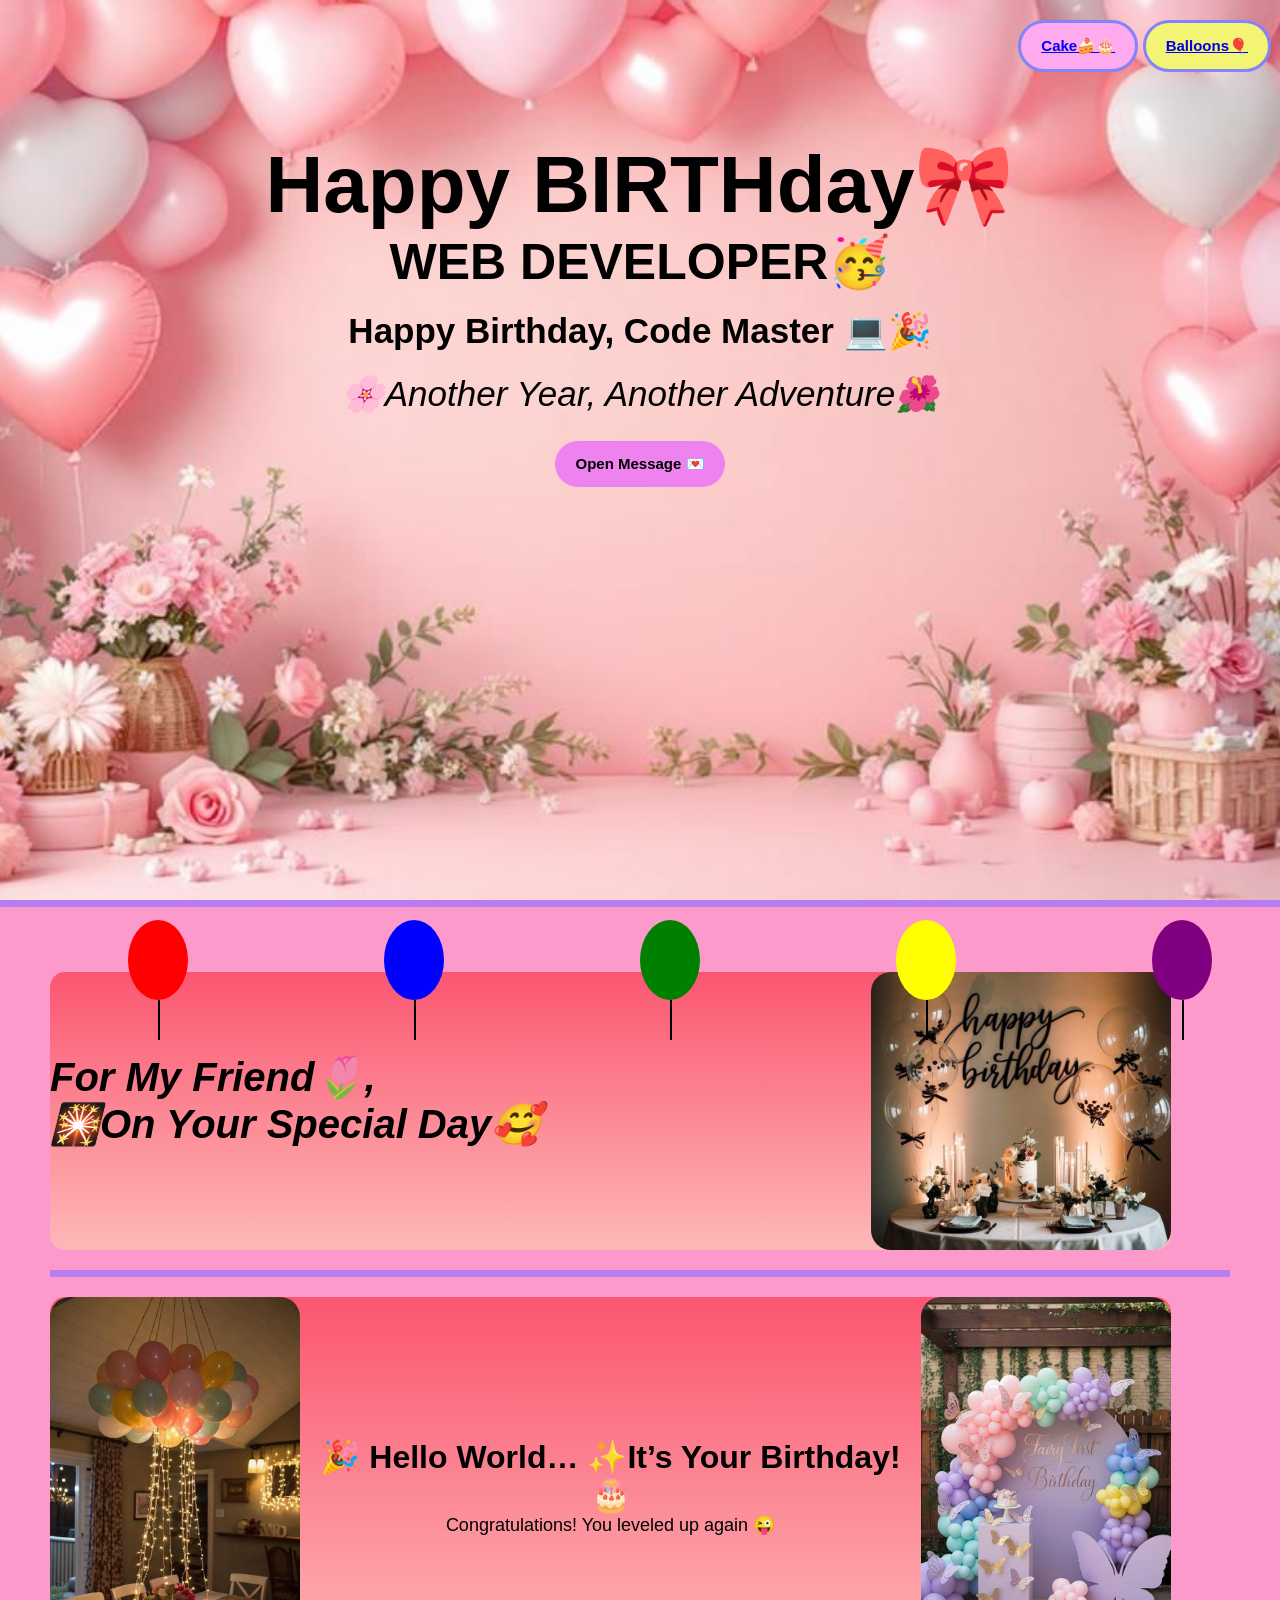
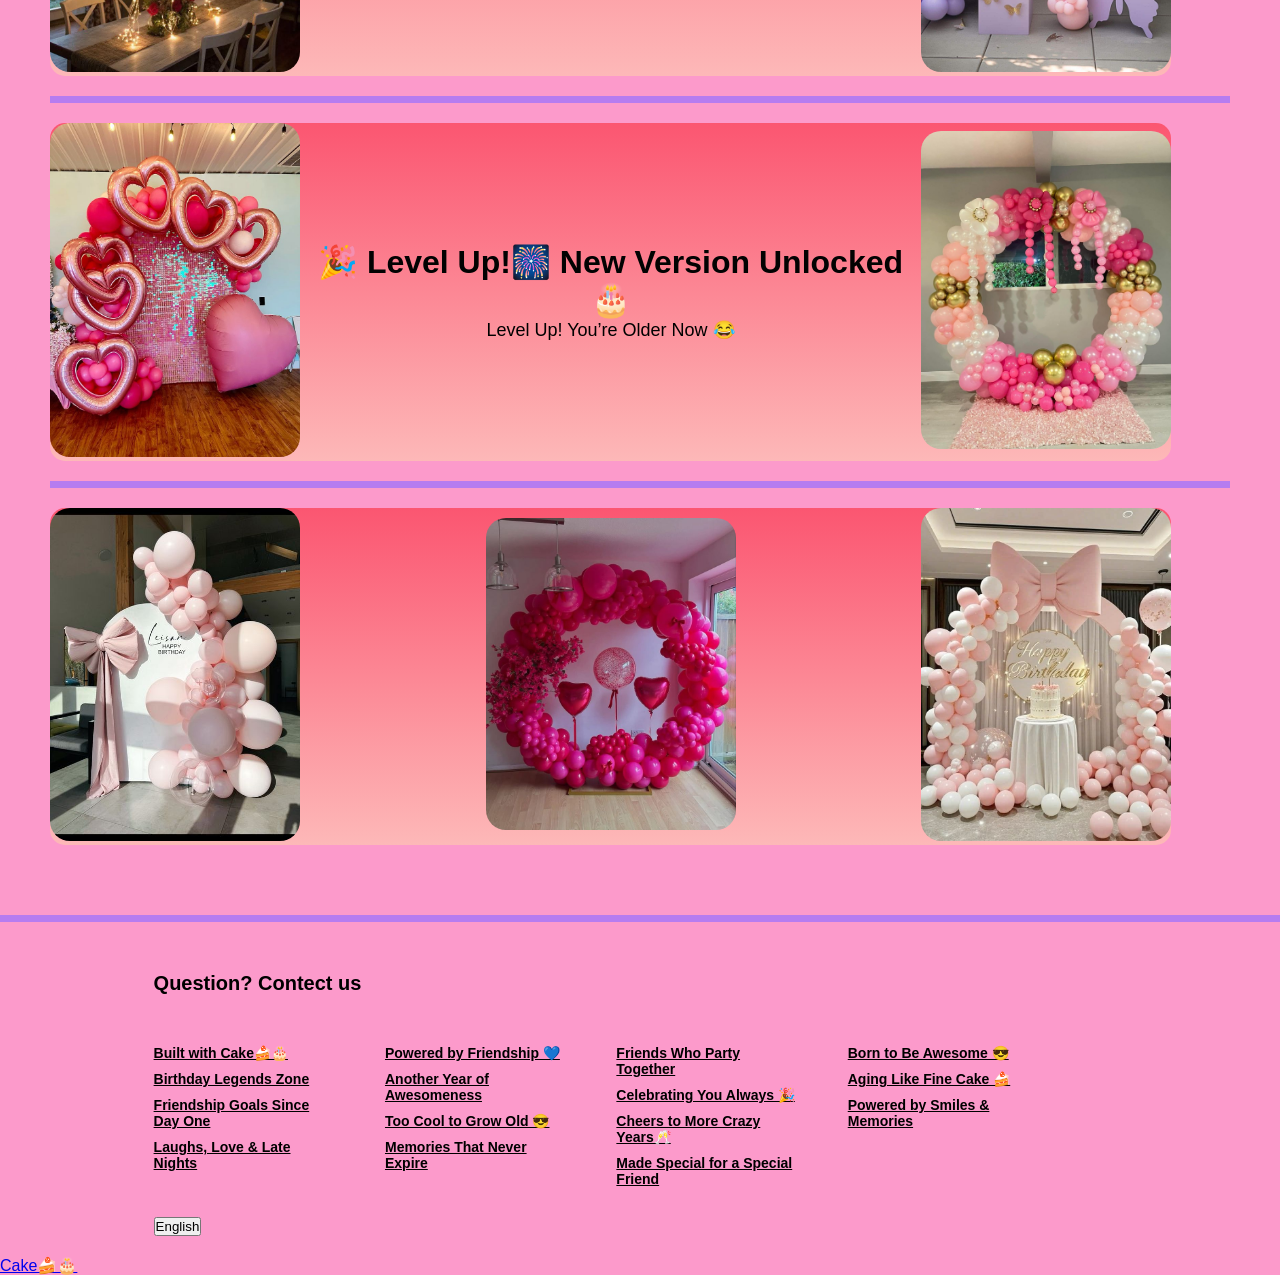
<file: index.html>
<!DOCTYPE html>
<html lang="en">
<head>
    <meta charset="UTF-8">
    <meta name="viewport" content="width=device-width, initial-scale=1.0">
    <!-- <link rel="stylesheet" href="style.css"> -->
     <link rel="stylesheet" href="styles.css">
    <link rel="icon" href="baking.png">
    <!-- <link rel="stylesheet" href="script.js"> -->
     <script src="script.js"></script>
    <title>Document</title>
    
</head>
<body>
  <audio autoplay loop >
      <source loop src="sound.mp3">
    </audio>
    <header>

    <nav>
        <div class="logo">
            <!-- <img src="first img.jpg" alt=""> -->
        </div>
        <div class="btn">

            <button class="cake" ><a href="cake.html">Cake🍰🎂</a></button>
            <button class="balloons"><a href="balloons.html">Balloons🎈</a></button>
        </div>
    </nav>
    <div class="header_text">
        <h1>  Happy BIRTHday🎀  </h1>
        <br>
        <h3>WEB DEVELOPER🥳</h3>
        <br>
        <h4>Happy Birthday, Code Master 💻🎉</h4>
        <br>
        <p><i>🌸Another Year, Another Adventure🌺</i></p>
        <!-- <button class="btn_2" onclick="openpopu()">open message</button>

        <div class="popup" id="popup">
            <div class="popup_box">
          <p>have a look at it,mister coder✨</p>
       8   <button onclick="nextmessage()"class="next-btn"></button>

          <div class="dots">
            <span class="dot_active"></span>
            <span class="dot"></span>
            <span class="dot"></span>
          </div>
            </div>
        </div> -->
        <button class="btn_2" onclick="openPopup()">Open Message 💌</button>

<div class="popup" id="popup">
  <div class="popup-box">
    <p id="message">Have a look at it, mister coder ✨</p>

    <button onclick="nextMessage()" class="next-btn">Let's Go 💖</button>

    <div class="dots">
      <span class="dot active"></span>
      <span class="dot"></span>
      <span class="dot"></span>
    </div>
  </div>
</div>
    </div>
    </header>
    <hr>
    <!-- ============photo_section========== -->
     <div class="containor">
        <div class="photo_section">
            <div class="text_section">
                <h3><i>For My Friend🌷, <br>🎇On Your Special Day🥰</i></h3>
            </div>
            <div class="img">
                <img src="second.jpg" alt="">
            </div>
        </div>
        <hr>
        

            
    <!-- Left Image -->
     <div class="hero">
    <div class="image left">
      <img src="third.jpg" alt="Left Birthday Image">
    </div>

    <!-- Center Text -->
    <div class="text">
      <h1>🎉 Hello World… ✨It’s Your Birthday! 🎂</h1>
      <p>Congratulations! You leveled up again 😜</p>
    </div>

    <!-- Right Image -->
    <div class="image right">
      <img src="decor.jpg" alt="Right Birthday Image">
    </div>
    </div>
        <!-- ===========third_photo====== -->
        <hr>
        <!-- Left Image -->
     <div class="hero">
    <div class="image left">
      <img src="decore2.jpg" alt="Left Birthday Image">
    </div>

    <!-- Center Text -->
    <div class="text">
      <h1>🎉 Level Up!🎆 New Version Unlocked 🎂</h1>
      <p>Level Up! You’re Older Now 😂</p>
    </div>

    <!-- Right Image -->
    <div class="image right">
      <img src="decore3.jpg" alt="Right Birthday Image">
    </div>
    </div>
    <!-- ============forth_photo========== -->
     <hr>
     <div class="hero">
    <div class="image left">
      <img src="decore7.jpg" alt="Left Birthday Image">
    </div>

    <!-- Center Text -->
    <div class="image left">
      <img src="decore4.jpg" alt="Left Birthday Image">
    </div>

    <!-- Right Image -->
    <div class="image right">
      <img src="decore6.jpg" alt="Right Birthday Image">
    </div>
    </div>
     </div>
     <hr>
     <footer>
        <div class="footer">
        <h2>Question? Contect us</h2>

        <div class="row">
            <div class="col">
                <a href="">Built with Cake🍰🎂</a>
                <a href="">Birthday Legends Zone</a>
                <a href="">Friendship Goals Since Day One</a>
                <a href="">Laughs, Love & Late Nights</a>
            </div>

            <div class="col">
                <a href="">Powered by Friendship 💙</a>
                <a href="">Another Year of Awesomeness</a>
                <a href="">Too Cool to Grow Old 😎</a>
                <a href="">Memories That Never Expire</a>
            </div>

            <div class="col">
                <a href="">Friends Who Party Together</a>
                <a href="">Celebrating You Always 🎉</a>
                <a href="">Cheers to More Crazy Years🥂</a>
                <a href="">Made Special for a Special Friend</a>
            </div>

            <div class="col">
                <a href="">Born to Be Awesome 😎</a>
                <a href="">Aging Like Fine Cake 🍰</a>
                <a href="">Powered by Smiles & Memories</a>
                <!-- <a href="">Speed test</a> -->
            </div>
            <!-- <button class="English">English<i class="fa-solid fa-angle-down"></i></button> -->
        </div>
        <button class="English">English<i class="fa-solid fa-angle-down"></i></button>
        
    </div>
     </footer>
     <a href="cake.html">Cake🍰🎂</a>
     <div class="balloon b1"></div>
<div class="balloon b2"></div>
<div class="balloon b3"></div>
<div class="balloon b4"></div>
<div class="balloon b5"></div>
</body>
</html>
</file>
<file: styles.css>
@import url('https://fonts.googleapis.com/css2?family=Dancing+Script:wght@400;500;600;700&family=Great+Vibes&family=Pacifico&family=Sacramento&family=Satisfy&family=Caveat:wght@400;500;600;700&family=Courgette&family=Kaushan+Script&family=Lobster&family=Tangerine:wght@400;700&family=Pinyon+Script&family=Alex+Brush&display=swap');

   
*{
    padding: 0;
    margin: 0;
    box-sizing: border-box;
    font-family: sans-serif;
}
body{
    width: 100%;
    height: 100%;
    background: rgb(252, 154, 203);
    font-family: 'Dancing Script', cursive;

}
header{
    width: 100%;
    height: 100vh;
    background-image: url(style.jpg);
    position: relative;
    padding: 10px 9px;
    background-position: center;
    background-repeat: no-repeat;
    background-size: cover;
}
nav{
    display: flex;
    align-items: center;
    justify-content: space-between;
    padding: 10px 0;
}
.btn button{
    border: thick rgb(132, 132, 250);
    outline: none;
    padding: 14px 20px;
    font-size: 15px;
    font-weight: 600;
    border-radius: 35px;
    margin-bottom: 7px;
    cursor: pointer;
}
nav .cake{
    background-color: rgb(255, 169, 239);
    border: 3px solid rgb(132, 132, 250);
    transform: scale(1);
    /* transition:  0.6s ease; */
}
nav .cake:hover{
    size: 30px;
    border:6px solid  red;
    transform: scale(1);
    transition:  0.6s ease;
}
nav .balloons{
    background-color: rgb(243, 243, 116);
    border: 3px solid rgb(132, 132, 250);
    transform: scale(1);
}
nav .balloons:hover{
    size: 30px;
    border:6px solid  red;
    transform: scale(1);
    transition:  0.6s ease;
}
/* ===========header_text============= */
.header_text{
    display: grid;
    place-items: center;
    text-align: center;
    margin: 5%;
}
.header_text h1{
    font-size: 80px;
    font-weight: 600px;
    line-height: 55px;
    margin: 5px;
    color: rgb(1, 1, 1);
}
.header_text h3{
    font-size: 50px;
    font-weight: 500px;
    line-height: 45px;
    margin: 5px;
    color: rgb(0, 0, 0);
}
.header_text h4{
    font-size:35px;
    font-weight: 400px;
    line-height: 35px;
    margin: 5px;
    color: rgb(0, 0, 0);
}
.header_text p{
    font-size:35px;
    font-weight: 400px;
    line-height: 35px;
    margin: 5px;
    color: rgb(0, 0, 0);
}
hr{
    background: rgb(182, 124, 240);
    width: 100%;
    height: 7px;
    border: 0;
    outline: 0;
}
.containor{
    width: 100%;
    padding: 50px;
    /* width: 90%;
  max-width: 1000px;
  display: flex;
  align-items: center;
  justify-content: space-between;
  background: white;
  padding: 20px;
  border-radius: 20px;
  box-shadow: 0 10px 30px rgba(0,0,0,0.2); */
}
.photo_section{
    display: flex;
    align-items: center;
    justify-content: space-between;
    width: 95%;
    /* margin: auto; */
    margin-bottom: 20px;
    margin-top: 15px;
    background: linear-gradient(rgb(251, 86, 113),rgb(253, 184, 184) );
    border-radius: 15px;
}
.text_section{
    width: 50%;
}
.text_section h3{
    font-size: 40px;
    margin-bottom: 20px;
    font-weight: 700;
    /* margin-right: 30px; */
}
.img{
    /* position: relative; */
    display: flex;
    justify-content: space-between;
    /* align-items: center; */
}
.img img{
    width: 300px;
    /* height: 10px; */
    position: right;
    border-radius: 20px;
    transform: scale(1);
    transition:  0.6s ease;
}
.img img:hover{
    width: 300px;
    /* height: 10px; */
    position: right;
    border-radius: 20px;
    transform:   scale(0.9);
    /* transition:  0.6s ease; */
}
.popup {
  display: none;
  position: fixed;
  inset: 0;
  background: rgba(0,0,0,0.3);
  justify-content: center;
  align-items: center;
}

.popup-box {
  background: white;
  padding: 30px;
  border-radius: 20px;
  width: 300px;
  text-align: center;
  animation: pop 0.3s ease;
}

.next-btn {
  background: hotpink;
  color: white;
  border: none;
  padding: 10px 20px;
  border-radius: 20px;
  cursor: pointer;
  margin-top: 15px;
}

.dots {
  margin-top: 10px;
}

.dot {
  height: 8px;
  width: 8px;
  background: #ccc;
  border-radius: 50%;
  display: inline-block;
  margin: 3px;
}

.active {
  background: hotpink;
}

@keyframes pop {
  from { transform: scale(0.8); opacity: 0; }
  to { transform: scale(1); opacity: 1; }
}
.btn_2 {
    border: thick rgb(5, 3, 4);
    background-color: violet;
    outline: none;
    padding: 14px 20px;
    font-size: 15px;
    font-weight: 600;
    border-radius: 35px;
    margin-bottom: 7px;
    cursor: pointer;
    margin-top: 25px;
}
 .decore{
    width: 10px;
    padding: 10px;
    position: left;
    border-radius: 20px;
    /* height: 10px; */
}
.hero{
    display: flex;
    align-items: center;
    justify-content: space-between;
    margin-top: 20px;
    margin-bottom: 20px;
    width: 95%;
    /* border-radius: 20px; */
    background: linear-gradient(rgb(251, 86, 113),rgb(253, 184, 184) );
    border-radius: 15px;
}

.image img {
  width: 250px;
  height: auto;
  border-radius: 20px;
  transform: scale(1);
  transition:  0.6s ease;
}
.image img:hover{
  width: 250px;
  height: auto;
  border-radius: 20px;
  transform: scale(1);
  transform: scale(0.9);
    /* transition:  0.6s ease; */
}
.text {
  text-align: center;
  flex: 1;
}

.text h1 {
  font-size: 32px;
  color: #020202;
}

.text p {
  font-size: 18px;
  color: #000000;
}
.footer{
        width: 100%;
        padding: 50px 12% 20px;
    }
    .footer .row{
        width: 90%;
        display: grid;
        grid-template-columns: repeat(4, 1fr);
        gap:50px;
        padding: 20px 0;
    }
    .footer .row .col a{
        display: block;
        color: #000000;
        text-decoration: underline;
        margin-bottom: 10px;
        font-size: 14px;
        font-weight: 550;
    }
    .footer h2{
        font-size: 20px;
        color: #000000;
        margin-bottom:30px ;
    }
    .footer .ii{
        color: #000000;
        margin-top: 15px ;
        font-size: 14px;
    }
    .footer .oo{
        color: #000000;
        margin-top: 15px ;
        font-size: 11px;
    }
    
  .balloon{
width:60px;
height:80px;
border-radius:50%;
position:absolute;
bottom:-100px;
animation: float 6s linear infinite;
}

.balloon::after{
content:'';
width:2px;
height:40px;
background:black;
position:absolute;
left:50%;
top:80px;
}

/* Different colors & positions */
.b1{background:red; left:10%; animation-duration:6s;}
.b2{background:blue; left:30%; animation-duration:8s;}
.b3{background:green; left:50%; animation-duration:7s;}
.b4{background:yellow; left:70%; animation-duration:9s;}
.b5{background:purple; left:90%; animation-duration:6s;}

/* Animation */
@keyframes float{
0%{transform:translateY(0);}
100%{transform:translateY(-800px);}
}
/* ================= RESPONSIVE ================= */

/* Tablets */
@media (max-width: 992px) {

  .header_text h1 {
    font-size: 50px;
  }

  .header_text h3 {
    font-size: 35px;
  }

  .header_text h4,
  .header_text p {
    font-size: 22px;
  }

  .photo_section {
    flex-direction: column;
    text-align: center;
  }

  .text_section {
    width: 100%;
  }

  .img img {
    width: 80%;
  }

  .hero {
    flex-direction: column;
    text-align: center;
  }

  .image img {
    width: 80%;
    margin: 10px 0;
  }

  .footer .row {
    grid-template-columns: repeat(2, 1fr);
  }
}


/* Mobile */
@media (max-width: 600px) {

  nav {
    flex-direction: column;
    gap: 10px;
  }

  .btn button {
    width: 100%;
  }

  .header_text {
    margin-top: 20%;
  }

  .header_text h1 {
    font-size: 32px;
  }

  .header_text h3 {
    font-size: 22px;
  }

  .header_text h4,
  .header_text p {
    font-size: 16px;
  }

  .btn_2 {
    width: 80%;
    font-size: 14px;
  }

  .containor {
    padding: 20px;
  }

  .photo_section {
    flex-direction: column;
  }

  .img img {
    width: 100%;
  }

  .hero {
    flex-direction: column;
  }

  .image img {
    width: 100%;
  }

  .footer .row {
    grid-template-columns: 1fr;
    text-align: center;
  }
}
</file>
